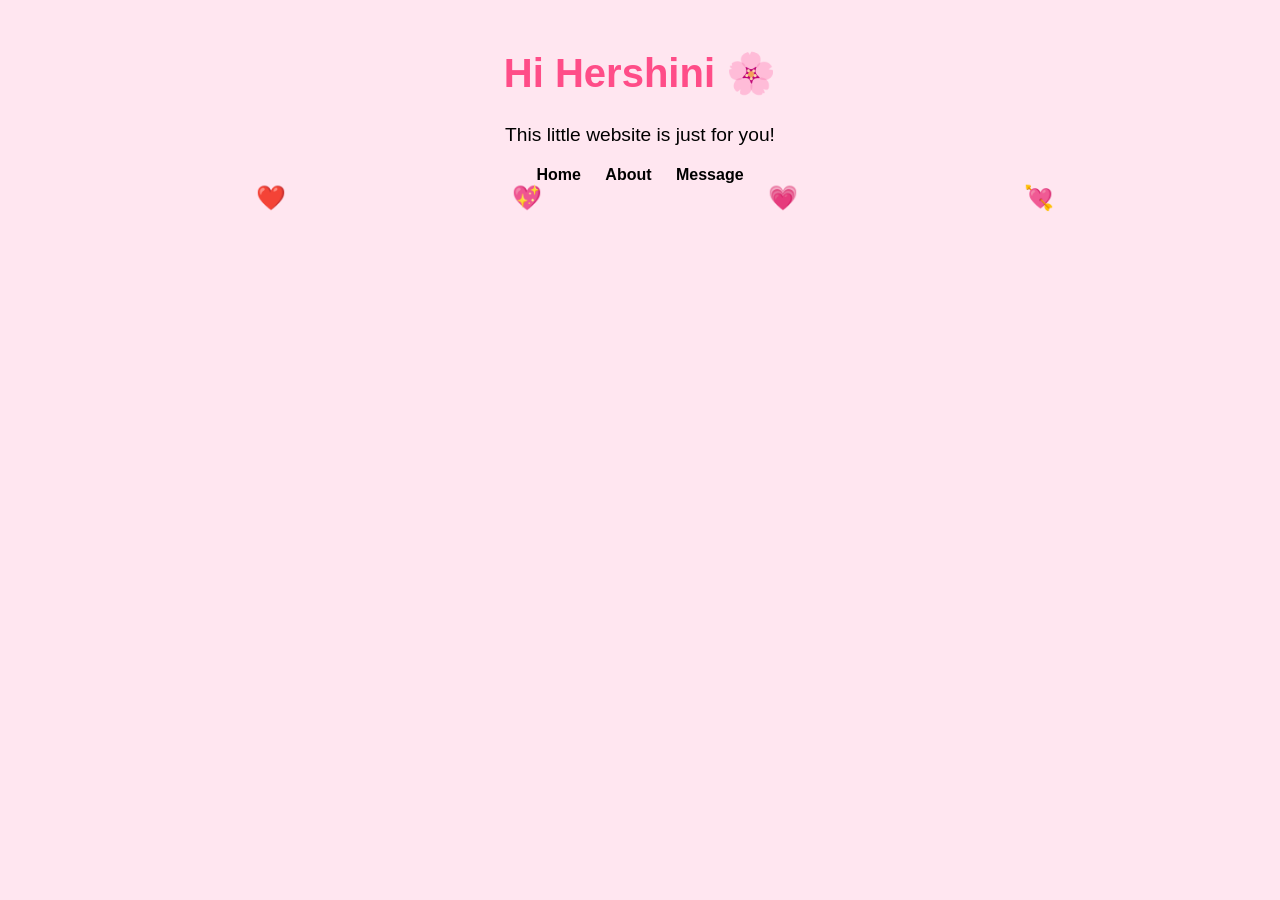
<file: hershini-website/index.html>
<!DOCTYPE html>
<html>
<head>
    <title>💗 Hershini 🌸</title>
    <link rel="stylesheet" href="style.css">
</head>
<body>

<h1>Hi Hershini 🌸</h1>
<p class="fade-in">This little website is just for you!</p>

<nav>
    <a href="index.html">Home</a>
    <a href="about.html">About</a>
    <a href="message.html">Message</a>
</nav>

<!-- Floating hearts -->
<span class="heart" style="left:20%">❤️</span>
<span class="heart" style="left:40%">💖</span>
<span class="heart" style="left:60%">💗</span>
<span class="heart" style="left:80%">💘</span>

</body>
</html>
</file>
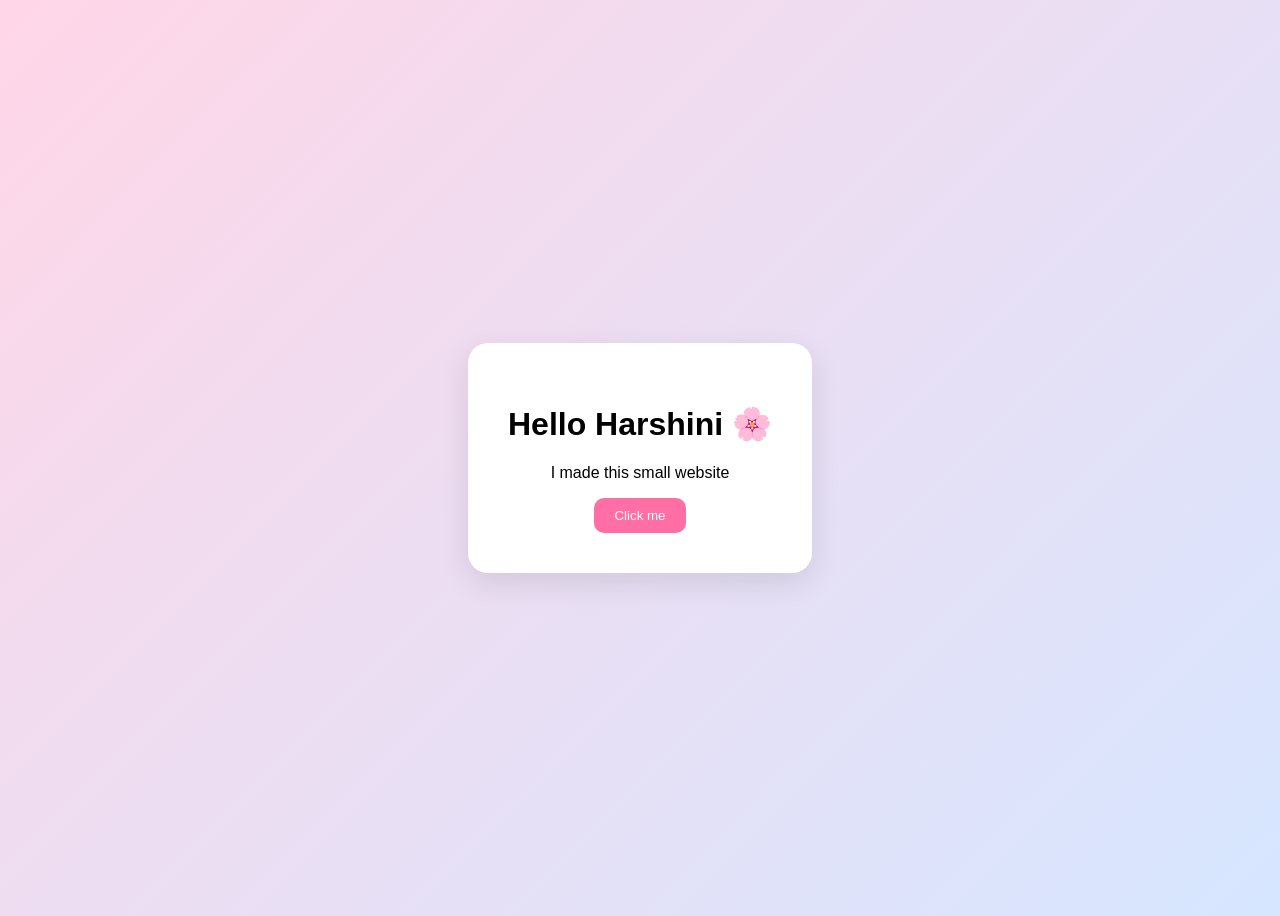
<file: Kabir-Project/index.html>
<!DOCTYPE html>
<html lang="en">
<head>
    <meta charset="UTF-8">
    <title>For Someone Special</title>
    <link rel="stylesheet" href="style.css">
</head>
<body>

<div class="container">
    <h1 id="title">Hello Harshini 🌸</h1>

    <p id="typing"></p>

    <button onclick="showMessage()">Click me</button>

    <div id="secret" class="hidden">
        <p>
        Sometimes you meet someone for a moment,
        but that moment stays longer than expected.
        </p>

        <p>
        I just wanted to say… you seem really special.
        </p>
    </div>
</div>

<script src="script.js"></script>
</body>
</html>
</file>
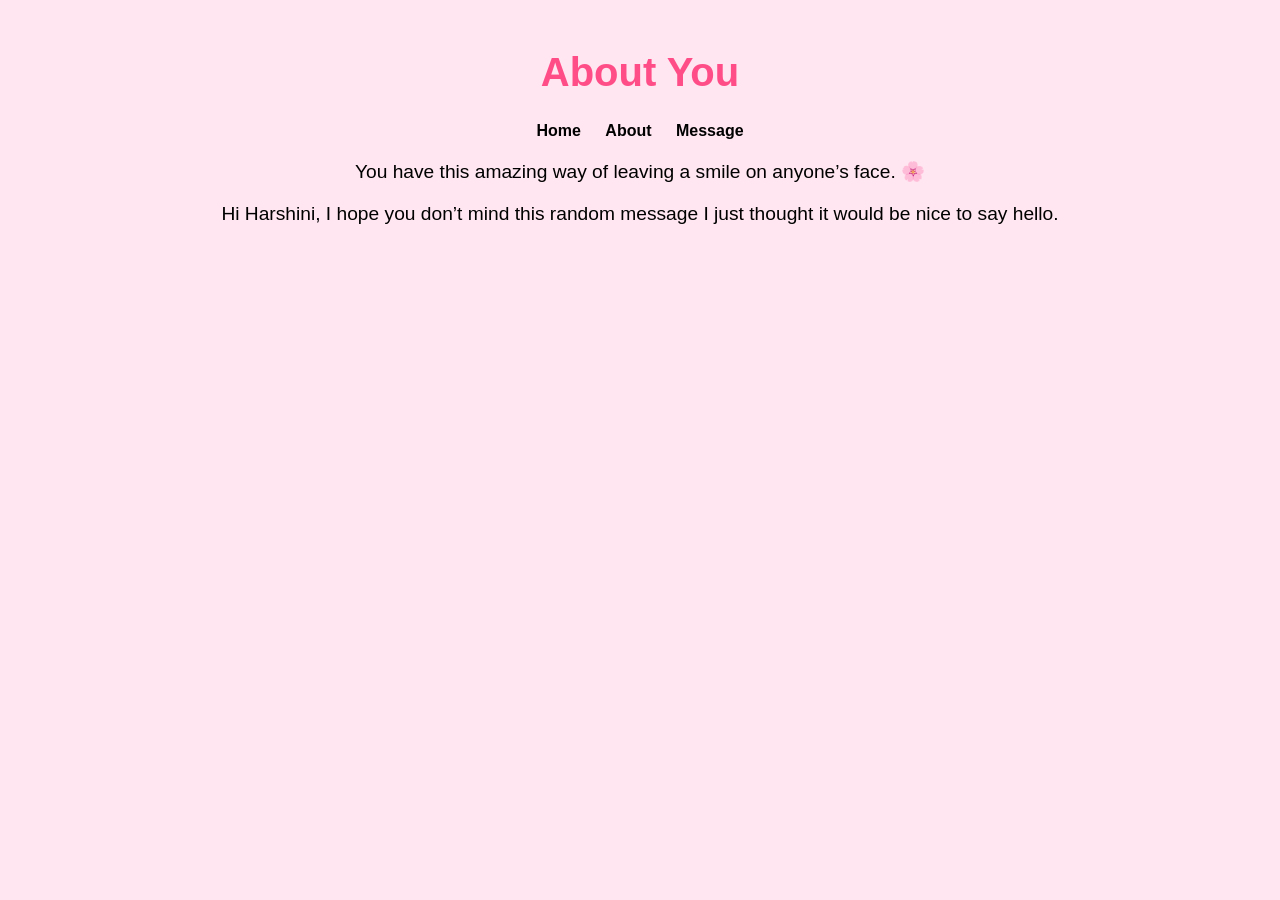
<file: hershini-website/about.html>
<!DOCTYPE html>
<html>
<head>
    <title>Hershini</title>
    <link rel="stylesheet" href="style.css">
</head>
<body>

<h1 class="fade-in">About You</h1>

<nav>
    <a href="index.html">Home</a>
    <a href="about.html">About</a>
    <a href="message.html">Message</a>
</nav>

<p class="fade-in" style="animation-delay: 1s;">
You have this amazing way of leaving a smile on anyone’s face. 🌸
</p>

<p class="fade-in" style="animation-delay: 2s;">
Hi Harshini, I hope you don’t mind this random message
I just thought it would be nice to say hello.
</p>

</body>
</html>
</file>
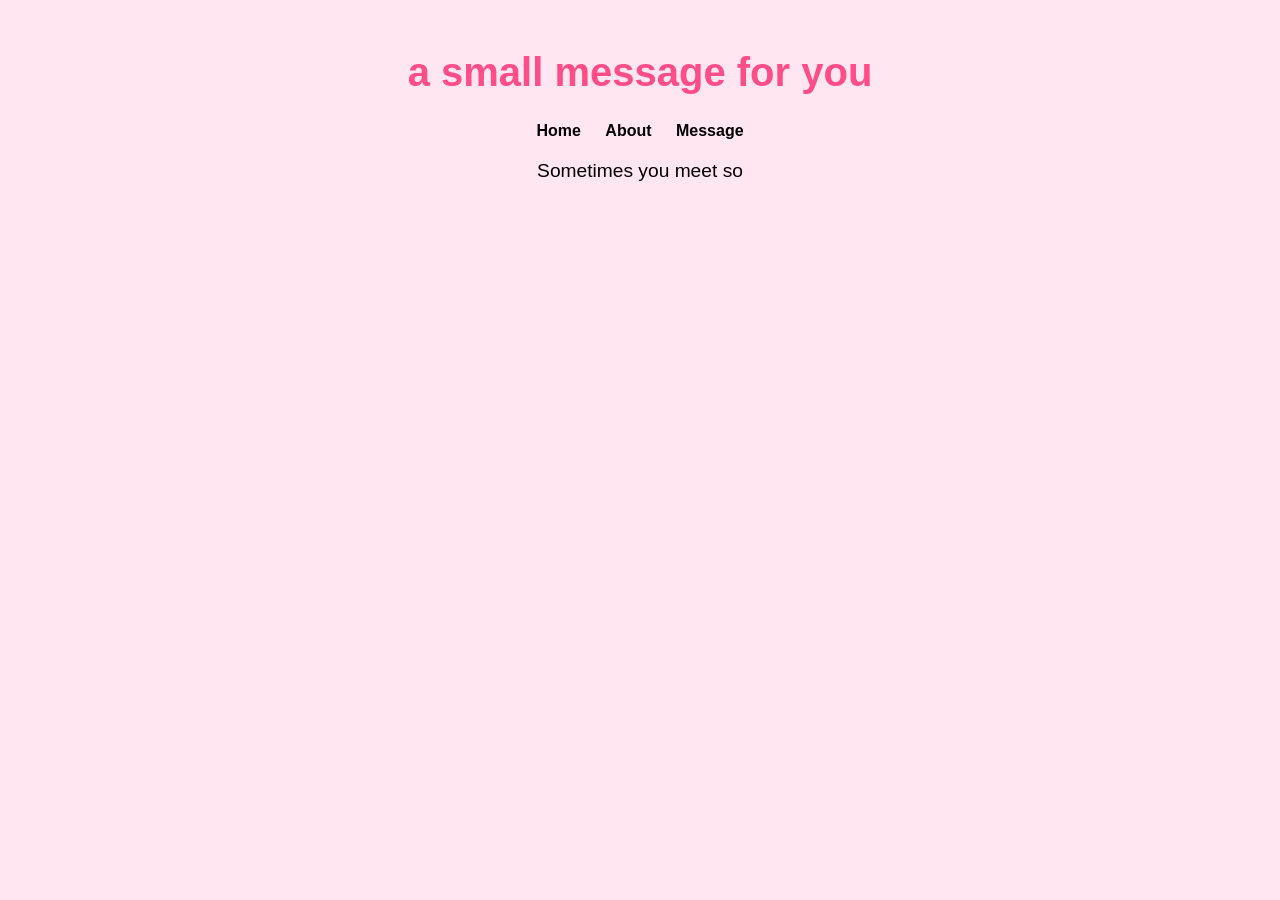
<file: hershini-website/message.html>
<!DOCTYPE html>
<html>
<head>
    <title>A Message</title>
    <link rel="stylesheet" href="style.css">
</head>
<body>

<h1>a small message for you</h1>

<nav>
    <a href="index.html">Home</a>
    <a href="about.html">About</a>
    <a href="message.html">Message</a>
</nav>

<p id="typing-message"></p>

<script src="script.js"></script>
</body>
</html>
</file>
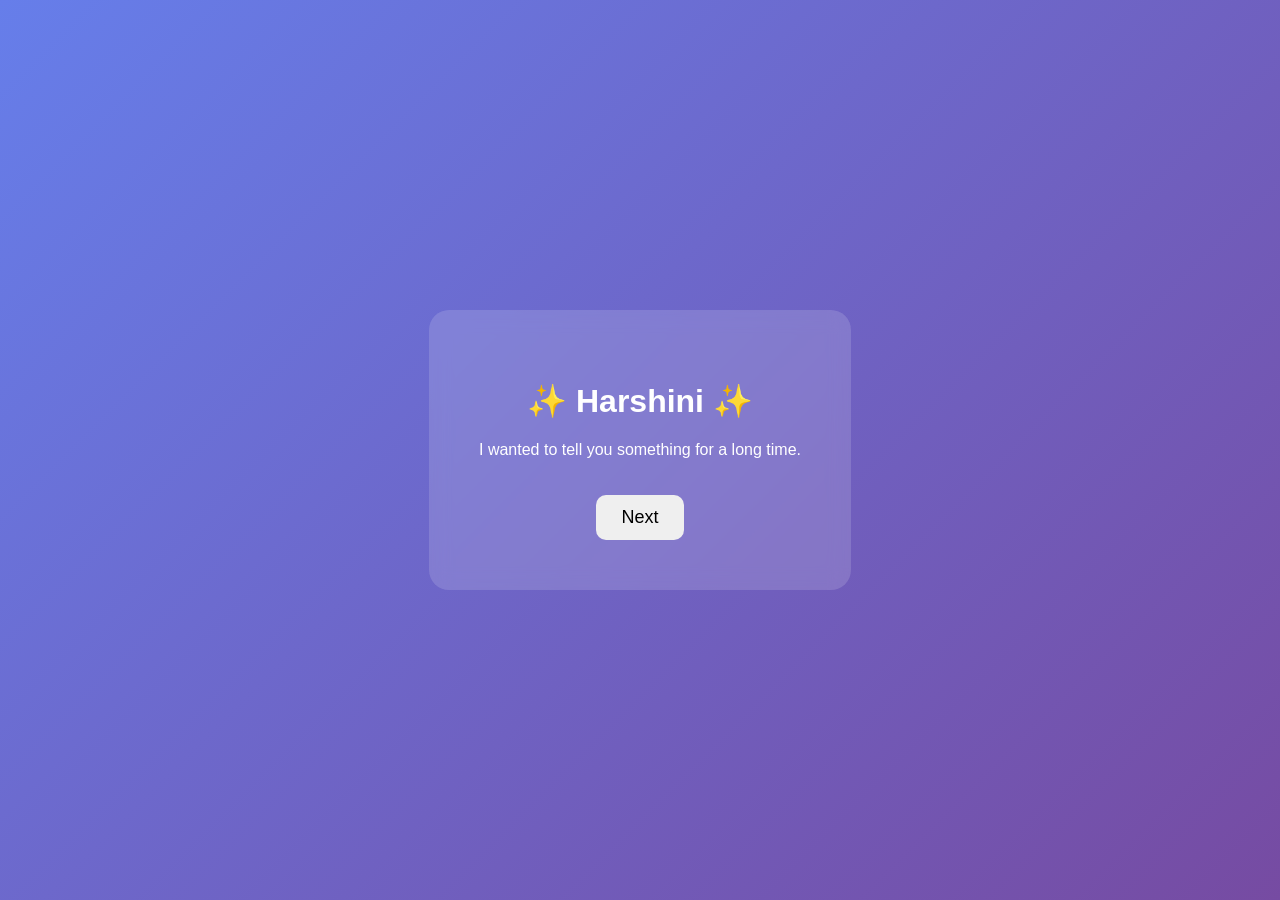
<file: Kabir-Project/message1.html>
<!DOCTYPE html>
<html>
<head>
<title>Message</title>

<style>

body{
margin:0;
height:100vh;
display:flex;
justify-content:center;
align-items:center;
background:linear-gradient(135deg,#667eea,#764ba2);
font-family:Arial;
color:white;
text-align:center;
}

.box{
background:rgba(255,255,255,0.15);
padding:50px;
border-radius:20px;
backdrop-filter:blur(10px);
animation:fadeIn 2s;
}

@keyframes fadeIn{
from{opacity:0; transform:scale(0.8);}
to{opacity:1; transform:scale(1);}
}

button{
margin-top:20px;
padding:12px 25px;
font-size:18px;
border:none;
border-radius:10px;
cursor:pointer;
}

</style>

</head>

<body>

<div class="box">

<h1>✨ Harshini ✨</h1>

<p>
I wanted to tell you something for a long time.
</p>

<button onclick="next()">Next</button>

</div>

<script>
function next(){
window.location.href="message2.html";
}
</script>

</body>
</html>
</file>
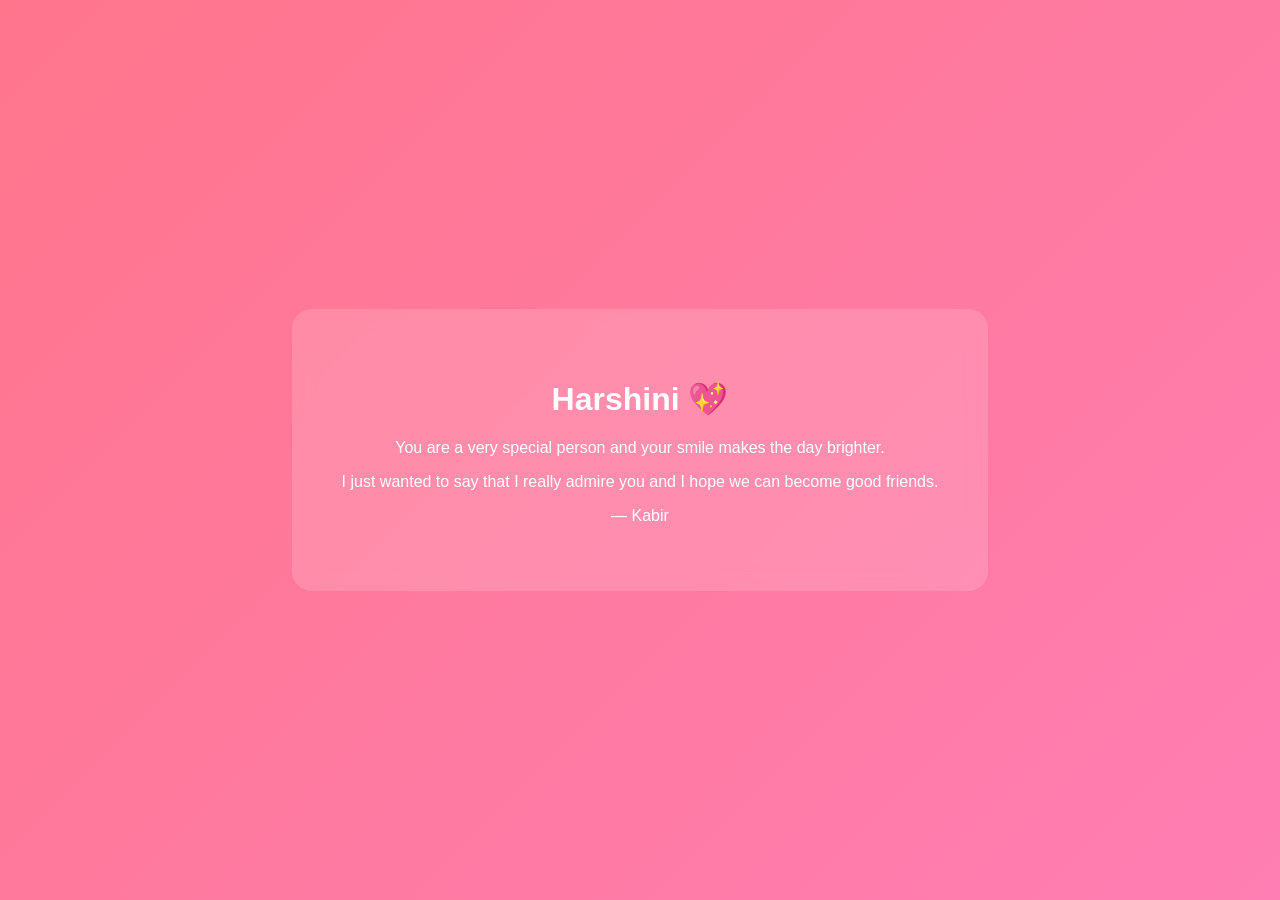
<file: Kabir-Project/message2.html>
<!DOCTYPE html>
<html>
<head>
<title>Final Message</title>

<style>

body{
margin:0;
height:100vh;
display:flex;
justify-content:center;
align-items:center;
background:linear-gradient(135deg,#ff758c,#ff7eb3);
font-family:Arial;
color:white;
text-align:center;
}

.box{
background:rgba(255,255,255,0.15);
padding:50px;
border-radius:20px;
backdrop-filter:blur(10px);
animation:fadeIn 2s;
}

@keyframes fadeIn{
from{opacity:0; transform:scale(0.8);}
to{opacity:1; transform:scale(1);}
}

</style>

</head>

<body>

<div class="box">

<h1>Harshini 💖</h1>

<p>
You are a very special person and your smile makes the day brighter.
</p>

<p>
I just wanted to say that I really admire you and I hope we can become good friends.
</p>

<p>
— Kabir
</p>

</div>

</body>
</html>
</file>
<file: hershini-website/style.css>
body {
    font-family: 'Arial', sans-serif;
    text-align: center;
    background: #ffe6f0;
    overflow-x: hidden;
    margin: 0;
    padding: 0;
}

h1 {
    color: #ff4d88;
    margin-top: 50px;
    font-size: 2.5em;
}

p {
    font-size: 1.2em;
    margin: 20px;
}

nav a {
    margin: 10px;
    text-decoration: none;
    color: black;
    font-weight: bold;
    transition: color 0.3s;
}

nav a:hover {
    color: #ff4d88;
}

/* Floating Hearts */
.heart {
    position: absolute;
    color: #ff4d88;
    font-size: 24px;
    animation: float 5s linear infinite;
}

@keyframes float {
    0% { transform: translateY(0) rotate(0deg); opacity: 1; }
    50% { transform: translateY(-200px) rotate(180deg); opacity: 0.7; }
    100% { transform: translateY(-400px) rotate(360deg); opacity: 0; }
}

/* Fade-in effect */
.fade-in {
    opacity: 0;
    animation: fadeIn 2s forwards;
    animation-delay: 0.5s;
}

@keyframes fadeIn {
    to { opacity: 1; }
}
</file>
<file: Kabir-Project/style.css>
body{
    background: linear-gradient(135deg,#ffd6e7,#d6e6ff);
    font-family: Arial;
    text-align:center;
    height:100vh;
    display:flex;
    justify-content:center;
    align-items:center;
}

.container{
    background:white;
    padding:40px;
    border-radius:20px;
    box-shadow:0 10px 30px rgba(0,0,0,0.1);
}

button{
    padding:10px 20px;
    border:none;
    background:#ff6fa5;
    color:white;
    border-radius:10px;
    cursor:pointer;
}

button:hover{
    background:#ff4f90;
}

.hidden{
    display:none;
    margin-top:20px;
}
</file>
